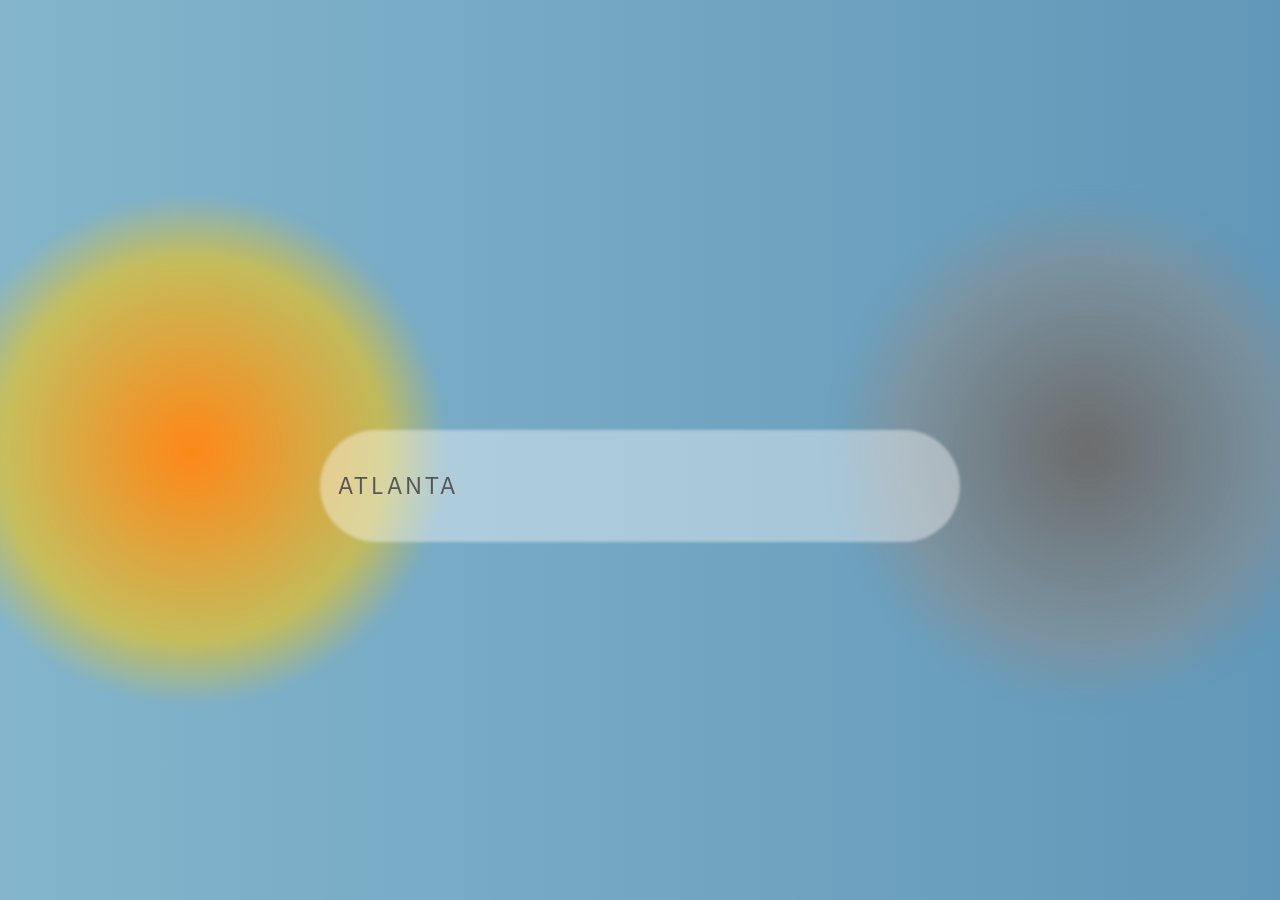
<file: index.html>
<!DOCTYPE html>
<html>
<head>
    <meta charset="utf-8">
    <meta name="viewport" content="width=device-width, initial-scale=1">
    <link href="styles.css" rel="stylesheet">
    <link rel="preconnect" href="https://fonts.googleapis.com">
    <link rel="preconnect" href="https://fonts.gstatic.com" crossorigin>
    <link href="https://fonts.googleapis.com/css2?family=VT323&display=swap" rel="stylesheet">

    <style>
        @import url('https://fonts.googleapis.com/css2?family=IBM+Plex+Sans:wght@300;400;500&family=Inter:wght@300;400;500;700&display=swap');
    </style>
</head>
<body>
    <div class="landing-page"></div>
    <div class="sun-moon-wrapper">
        <div class="sun-moon-path">
            <div class="sun"></div>
            <div class="moon"></div>
        </div>
    </div>
    
    <div class="controls-layer ">
        <h1 class="text-animation">Weather</h1>
        <form class="city-search-wrapper">
            <div class="city-search-background-blurer"></div>
            <input class="city-input" aria-label="Search for city" type="text" value="atlanta" id="cityInput" >
            <button class="city-submit" id="citySubmit" aria-label="Submit" onclick="submitCity(event)">
                <svg xmlns="http://www.w3.org/2000/svg" width="24" height="24" fill="currentColor" class="bi bi-search" viewBox="0 0 16 16">
                    <path d="M11.742 10.344a6.5 6.5 0 1 0-1.397 1.398h-.001c.03.04.062.078.098.115l3.85 3.85a1 1 0 0 0 1.415-1.414l-3.85-3.85a1.007 1.007 0 0 0-.115-.1zM12 6.5a5.5 5.5 0 1 1-11 0 5.5 5.5 0 0 1 11 0z"/>
                  </svg>
            </button>
        </form> 
        <p class="text-animation">Search for a city and hit enter</p>
    </div>

    <!-- <h2 id="cityName">City status</h2> -->

    
    <script src="scripts.js"> </script>

</body>

</html>
</file>
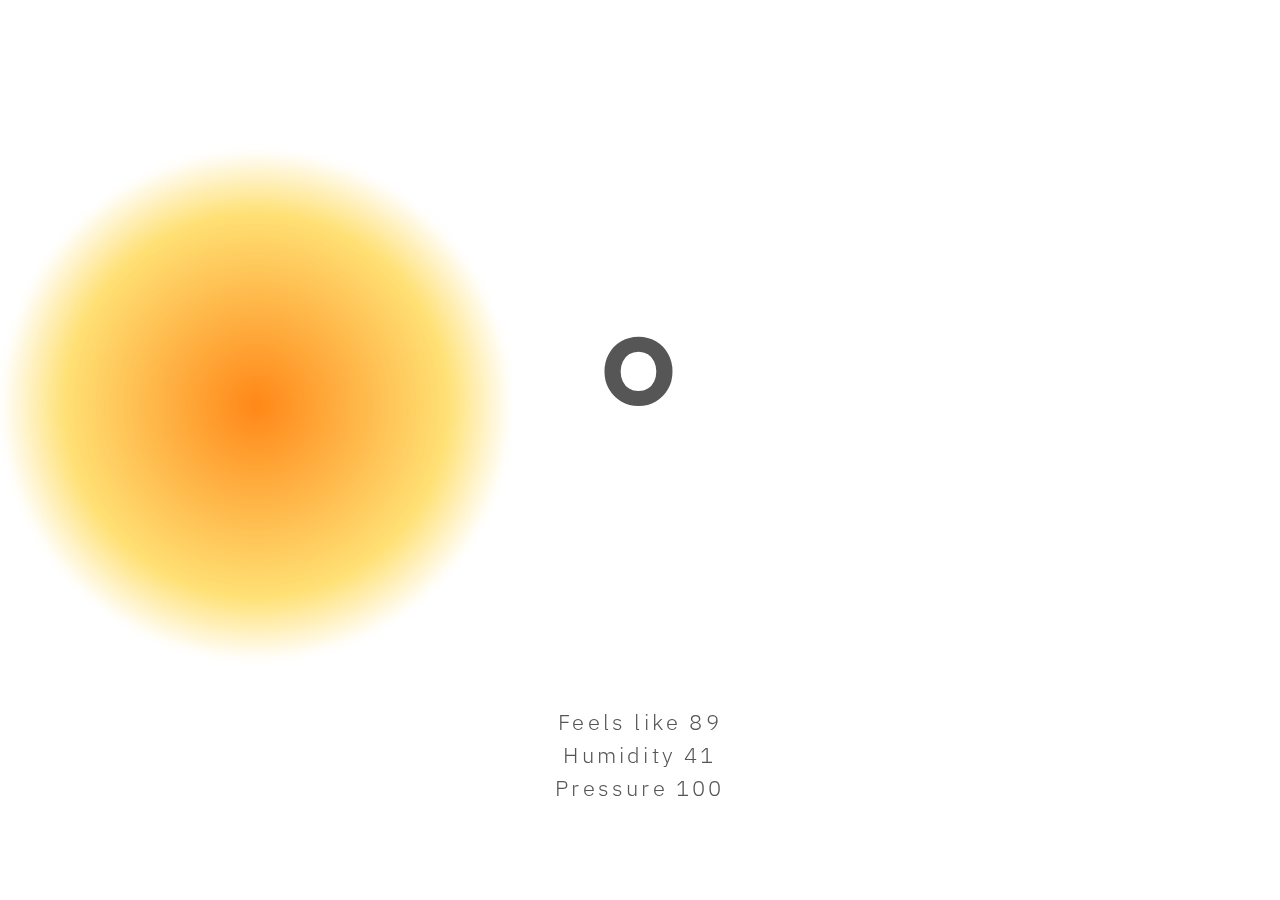
<file: city.html>
<!DOCTYPE html>
<html>

<head>
    <meta charset="utf-8">
    <meta name="viewport" content="width=device-width, initial-scale=1">
    <link href="styles.css" rel="stylesheet">
    <link rel="preconnect" href="https://fonts.googleapis.com">
    <link rel="preconnect" href="https://fonts.gstatic.com" crossorigin>
    <link href="https://fonts.googleapis.com/css2?family=VT323&display=swap" rel="stylesheet">

    <style>
        @import url('https://fonts.googleapis.com/css2?family=IBM+Plex+Sans:wght@300;400;500&family=Inter:wght@300;400;500;700&display=swap');
    </style>
</head>

<body class="city-body" onload="cityPageLoad()">
    <!-- onload="bindData()" , <span id="dataCountryName"></span>-->
    <div class="city-layer " id="cityLayer">
        <h1><span id="dataCityName"></span></h1>

        <h2>
            <div class="temperature">
                <span id="dataCityTemp"></span><span>&#176;</span>
            </div>
            <div id="dataCityWeatherDescription" class="weather-status"></div>
        </h2>

        <ul class="weather-data">
            <li >Feels like 89</li>
            <li> Humidity 41</li>
            <li> Pressure 100</li>
        </ul>

        <div class="background-animator" id="backgroundAnimator">
            <div class="sun"></div>
            <div class="cloud"></div>
        </div>


        <script src="https://code.jquery.com/jquery-2.2.4.min.js"></script>
        <script src="scripts.js"> </script>
        <script src="rain.js"> </script>

</body>

</html>
</file>
<file: styles.css>
@charset "UTF-8";
/*
Reboot
Normalization of HTML elements, manually forked from Normalize.css to remove styles targeting irrelevant browsers while applying new styles.
Normalize is licensed MIT. https://github.com/necolas/normalize.css
* Bootstrap v4.0.0-beta (https://getbootstrap.com)
 * Copyright 2011-2017 The Bootstrap Authors
 * Copyright 2011-2017 Twitter, Inc.
 * Licensed under MIT (https://github.com/twbs/bootstrap/blob/master/LICENSE)
*/
/*
Document
1. Change from `box-sizing: content-box` so that `width` is not affected by `padding` or `border`.
2. Change the default font family in all browsers.
3. Correct the line height in all browsers.
4. Prevent adjustments of font size after orientation changes in IE on Windows Phone and in iOS.
5. Setting @viewport causes scrollbars to overlap content in IE11 and Edge, so we force a non-overlapping, non-auto-hiding scrollbar to counteract.
6. Change the default tap highlight to be completely transparent in iOS.
*/
*,
*::before,
*::after {
  box-sizing: border-box; /* 1 */
}

html {
  font-family: sans-serif; /* 2 */
  line-height: 1.15; /* 3 */
  -webkit-text-size-adjust: 100%; /* 4 */
  -ms-text-size-adjust: 100%; /* 4 */
  -ms-overflow-style: scrollbar; /* 5 */
  -webkit-tap-highlight-color: transparent; /* 6 */
}

/* IE10+ doesn't honor `<meta name="viewport">` in some cases. */
@-ms-viewport {
  width: device-width;
}
/* stylelint-disable selector-list-comma-newline-after
Shim for "new" HTML5 structural elements to display correctly (IE10, older browsers) */
article, aside, dialog, figcaption, figure, footer, header, hgroup, main, nav, section {
  display: block;
}

/*
Body
1. Remove the margin in all browsers.
2. As a best practice, apply a default `background-color`.
3. Set an explicit initial text-align value so that we can later use the `inherit` value on things like `<th>` elements.
*/
body {
  margin: 0; /* 1 */
  font-family: -apple-system, BlinkMacSystemFont, "Segoe UI", Roboto, "Helvetica Neue", Arial, sans-serif, "Apple Color Emoji", "Segoe UI Emoji", "Segoe UI Symbol";
  font-size: 1rem;
  font-weight: normal;
  line-height: 1.5;
  color: #212529;
  text-align: left; /* 3 */
  background-color: #fff; /* 2 */
}

/*
Suppress the focus outline on elements that cannot be accessed via keyboard.
This prevents an unwanted focus outline from appearing around elements that might still respond to pointer events.
Credit: https://github.com/suitcss/base
*/
[tabindex="-1"]:focus {
  outline: none !important;
}

/* 
Content grouping
1. Add the correct box sizing in Firefox.
2. Show the overflow in Edge and IE.
*/
hr {
  box-sizing: content-box; /* 1 */
  height: 0; /* 1 */
  overflow: visible; /* 2 */
}

/* 
Typography
*/
/* 
Remove top margins from headings
By default, `<h1>`-`<h6>` all receive top and bottom margins. We nuke the top margin for easier control within type scales as it avoids margin collapsing.
*/
h1, h2, h3, h4, h5, h6 {
  margin-top: 0;
  margin-bottom: 0.5rem;
}

/*
Reset margins on paragraphs
Similarly, the top margin on `<p>`s get reset. However, we also reset the bottom margin to use `rem` units instead of `em`.
*/
p {
  margin-top: 0;
  margin-bottom: 1rem;
}

/*
Abbreviations
1. Remove the bottom border in Firefox 39-.
2. Add the correct text decoration in Chrome, Edge, IE, Opera, and Safari.
3. Add explicit cursor to indicate changed behavior.
4. Duplicate behavior to the data-* attribute for our tooltip plugin
*/
abbr[title],
abbr[data-original-title] { /* 4 */
  text-decoration: underline; /* 2 */
  -webkit-text-decoration: underline dotted; /* 2 */
  text-decoration: underline dotted; /* 2 */
  cursor: help; /* 3 */
  border-bottom: 0; /* 1 */
}

address {
  margin-bottom: 1rem;
  font-style: normal;
  line-height: inherit;
}

ol,
ul,
dl {
  margin-top: 0;
  margin-bottom: 1rem;
}

ol ol,
ul ul,
ol ul,
ul ol {
  margin-bottom: 0;
}

dt {
  font-weight: bold;
}

dd {
  margin-bottom: 0.5rem;
  margin-left: 0; /* Undo browser default */
}

blockquote {
  margin: 0 0 1rem;
}

dfn {
  font-style: italic; /* Add the correct font style in Android 4.3- */
}

b,
strong {
  font-weight: bolder; /* Add the correct font weight in Chrome, Edge, and Safari */
}

small {
  font-size: 80%; /* Add the correct font size in all browsers */
}

sub,
sup {
  position: relative;
  font-size: 75%;
  line-height: 0;
  vertical-align: baseline;
}

sub {
  bottom: -0.25em;
}

sup {
  top: -0.5em;
}

/*
Links
*/
a {
  color: #007bff;
  text-decoration: none;
  background-color: transparent; /* Remove the gray background on active links in IE 10. */
  -webkit-text-decoration-skip: objects; /* Remove gaps in links underline in iOS 8+ and Safari 8+. */
}

a:hover {
  color: #0056b3;
  text-decoration: underline;
}

/*
And undo these styles for placeholder links/named anchors (without href) which have not been made explicitly keyboard-focusable (without tabindex). It would be more straightforward to just use a[href] in previous block, but that causes specificity issues in many other styles that are too complex to fix.
See https://github.com/twbs/bootstrap/issues/19402
*/
a:not([href]):not([tabindex]) {
  color: inherit;
  text-decoration: none;
}

a:not([href]):not([tabindex]):focus, a:not([href]):not([tabindex]):hover {
  color: inherit;
  text-decoration: none;
}

a:not([href]):not([tabindex]):focus {
  outline: 0;
}

/*
Code
*/
pre,
code,
kbd,
samp {
  font-family: monospace, monospace; /* Correct the inheritance and scaling of font size in all browsers. */
  font-size: 1em; /* Correct the odd `em` font sizing in all browsers. */
}

pre {
  /* Remove browser default top margin */
  margin-top: 0;
  /* Reset browser default of `1em` to use `rem`s */
  margin-bottom: 1rem;
  /* Don't allow content to break outside */
  overflow: auto;
  /* We have @viewport set which causes scrollbars to overlap content in IE11 and Edge, so we force a non-overlapping, non-auto-hiding scrollbar to counteract. */
  -ms-overflow-style: scrollbar;
}

/*
Figures
*/
figure {
  /* Apply a consistent margin strategy (matches our type styles). */
  margin: 0 0 1rem;
}

/*
Images and content
*/
img {
  vertical-align: middle;
  border-style: none; /* Remove the border on images inside links in IE 10-. */
}

svg:not(:root) {
  overflow: hidden; /* Hide the overflow in IE */
}

/*
Avoid 300ms click delay on touch devices that support the `touch-action` CSS property.
In particular, unlike most other browsers, IE11+Edge on Windows 10 on touch devices and IE Mobile 10-11 DON'T remove the click delay when `<meta name="viewport" content="width=device-width">` is present. However, they DO support removing the click delay via `touch-action: manipulation`.
See:
* https://getbootstrap.com/docs/4.0/content/reboot/#click-delay-optimization-for-touch
* https://caniuse.com/#feat=css-touch-action
*  https://patrickhlauke.github.io/touch/tests/results/#suppressing-300ms-delay
*/
a,
area,
button,
[role=button],
input:not([type=range]),
label,
select,
summary,
textarea {
  -ms-touch-action: manipulation;
  touch-action: manipulation;
}

/*
Tables
*/
table {
  border-collapse: collapse; /* Prevent double borders */
}

caption {
  padding-top: 0.75rem;
  padding-bottom: 0.75rem;
  color: #868e96;
  text-align: left;
  caption-side: bottom;
}

th {
  /* Matches default `<td>` alignment by inheriting from the `<body>`, or the closest parent with a set `text-align`. */
  text-align: inherit;
}

/*
Forms
*/
label {
  /* Allow labels to use `margin` for spacing. */
  display: inline-block;
  margin-bottom: 0.5rem;
}

/*
Remove the default `border-radius` that macOS Chrome adds.
Details at https://github.com/twbs/bootstrap/issues/24093
*/
button {
  border-radius: 0;
}

/*
Work around a Firefox/IE bug where the transparent `button` background results in a loss of the default `button` focus styles.
Credit: https://github.com/suitcss/base/
*/
button:focus {
  outline: 1px dotted;
  outline: 5px auto -webkit-focus-ring-color;
}

input,
button,
select,
optgroup,
textarea {
  margin: 0; /* Remove the margin in Firefox and Safari */
  font-family: inherit;
  font-size: inherit;
  line-height: inherit;
}

button,
input {
  overflow: visible; /* Show the overflow in Edge */
}

button,
select {
  text-transform: none; /* Remove the inheritance of text transform in Firefox */
}

/*
1. Prevent a WebKit bug where (2) destroys native `audio` and `video` controls in Android 4.
2. Correct the inability to style clickable types in iOS and Safari.
*/
button,
html [type=button],
[type=reset],
[type=submit] {
  -webkit-appearance: button;
}

/*
Remove inner border and padding from Firefox, but don't restore the outline like Normalize.
*/
button::-moz-focus-inner,
[type=button]::-moz-focus-inner,
[type=reset]::-moz-focus-inner,
[type=submit]::-moz-focus-inner {
  padding: 0;
  border-style: none;
}

input[type=radio],
input[type=checkbox] {
  box-sizing: border-box; /* 1. Add the correct box sizing in IE 10- */
  padding: 0; /* 2. Remove the padding in IE 10- */
}

input[type=date],
input[type=time],
input[type=datetime-local],
input[type=month] {
  /* 
  Remove the default appearance of temporal inputs to avoid a Mobile Safari bug where setting a custom line-height prevents text from being vertically centered within the input.

  See https://bugs.webkit.org/show_bug.cgi?id=139848
  and https://github.com/twbs/bootstrap/issues/11266
  */
  -webkit-appearance: listbox;
}

textarea {
  overflow: auto; /* Remove the default vertical scrollbar in IE. */
  /* Textareas should really only resize vertically so they don't break their (horizontal) containers. */
  resize: vertical;
}

fieldset {
  /* 
  Browsers set a default `min-width: min-content;` on fieldsets, unlike e.g. `<div>`s, which have `min-width: 0;` by default. So we reset that to ensure fieldsets behave more like a standard block element.

  See https://github.com/twbs/bootstrap/issues/12359
  and https://html.spec.whatwg.org/multipage/#the-fieldset-and-legend-elements  
  */
  min-width: 0;
  /* Reset the default outline behavior of fieldsets so they don't affect page layout. */
  padding: 0;
  margin: 0;
  border: 0;
}

/*
1. Correct the text wrapping in Edge and IE.
2. Correct the color inheritance from `fieldset` elements in IE.
*/
legend {
  display: block;
  width: 100%;
  max-width: 100%; /* 1 */
  padding: 0;
  margin-bottom: 0.5rem;
  font-size: 1.5rem;
  line-height: inherit;
  color: inherit; /* 2 */
  white-space: normal; /* 1 */
}

progress {
  vertical-align: baseline; /* Add the correct vertical alignment in Chrome, Firefox, and Opera. */
}

/* 
Correct the cursor style of increment and decrement buttons in Chrome.
*/
[type=number]::-webkit-inner-spin-button,
[type=number]::-webkit-outer-spin-button {
  height: auto;
}

[type=search] {
  /* 
  This overrides the extra rounded corners on search inputs in iOS so that our `.form-control` class can properly style them. Note that this cannot simply be added to `.form-control` as it's not specific enough. 

  For details, see https://github.com/twbs/bootstrap/issues/11586.
  */
  outline-offset: -2px;
  -webkit-appearance: none;
}

/*
Remove the inner padding and cancel buttons in Chrome and Safari on macOS.
*/
[type=search]::-webkit-search-cancel-button,
[type=search]::-webkit-search-decoration {
  -webkit-appearance: none;
}

/*
1. Correct the inability to style clickable types in iOS and Safari.
2. Change font properties to `inherit` in Safari.
*/
::-webkit-file-upload-button {
  font: inherit;
  -webkit-appearance: button;
}

/*
Correct element displays
*/
output {
  display: inline-block;
}

summary {
  display: list-item; /* Add the correct display in all browsers */
}

template {
  display: none; /* Add the correct display in IE */
}

/* 
Always hide an element with the `hidden` HTML attribute (from PureCSS).
Needed for proper display in IE 10-.
*/
[hidden] {
  display: none !important;
}

@alirezakasirzare alirezakasirzare commented on Dec 9, 2021
thank you

@Pamento
Pamento commented on Dec 13, 2021
Nice job, thank you

@bhushan-gandla
 
Leave a comment
No file chosen
Attach files by dragging & dropping, selecting or pasting them.
Footer
© 2023 GitHub, Inc.
Footer navigation
Terms
Privacy
Security
Status
Docs
Contact GitHub
Pricing
API
Training
Blog
About;
html {
  --sun-moon-dimensions: 40vw;
  --day-bg-color: #D8FFFD;
  --night-bg-color: #2F6B9B;
  --welcome-direction: 90deg;
  --cloud-width-1: 36vw;
  --cloud-background-position-y-1: 0vh;
  --cloud-position-1: 4%;
  --cloud-width-2: 32vw;
  --cloud-background-position-y-2: 0vh;
  --cloud-position-2: 38%;
  --cloud-width-3: 43vw;
  --cloud-background-position-y-3: 0vh;
  --cloud-position-3: -3%;
  --cloud-width-4: 40vw;
  --cloud-background-position-y-4: 28vh;
  --cloud-position-4: -10%;
  --cloud-width-5: 53vw;
  --cloud-background-position-y-5: 17vh;
  --cloud-position-5: 23%;
  --cloud-width-6: 40vw;
  --cloud-background-position-y-6: 34vh;
  --cloud-position-6: -4%;
  --cloud-width-7: 55vw;
  --cloud-background-position-y-7: 54vh;
  --cloud-position-7: 0%;
  --cloud-width-8: 46vw;
  --cloud-background-position-y-8: 66vh;
  --cloud-position-8: -3%;
}

body {
  font-family: "IBM Plex Sans", sans-serif;
  background-color: #676A68;
  color: #565656;
  font-size: 1.5rem;
  letter-spacing: 0.2rem;
}

@keyframes welcome-animation {
  from {
    transform: rotate(0deg) scale(5);
  }
  to {
    transform: rotate(360deg) scale(5);
  }
}
.landing-page {
  width: 100vw;
  height: 100vh;
  position: fixed;
  top: 0;
  bottom: 0;
  left: -50vw;
  transform: rotate(0deg) scale(5);
  background: linear-gradient(var(--welcome-direction), var(--day-bg-color) 0%, var(--night-bg-color) 100%);
  animation: welcome-animation linear 30s 3s infinite;
}

.sun-moon-wrapper {
  height: 200vh;
  width: 200vw;
  position: fixed;
  top: -50vh;
  left: -50vw;
  display: flex;
  align-items: center;
  justify-content: center;
}

.sun-moon-path {
  height: 110vw;
  width: 110vw;
  border-radius: 50%;
  position: relative;
  display: flex;
  align-items: center;
  justify-content: space-between;
  animation: sun-moon-path-rotate linear 30s 3s infinite;
}

.sun {
  height: var(--sun-moon-dimensions);
  width: var(--sun-moon-dimensions);
  border-radius: 50%;
  background: radial-gradient(50% 50% at 50% 50%, #FF8717 0%, rgba(255, 199, 0, 0.54) 75%, rgba(255, 199, 0, 0) 100%);
  filter: blur(4.5px);
  display: inline-flex;
}

.moon {
  height: var(--sun-moon-dimensions);
  width: var(--sun-moon-dimensions);
  border-radius: 50%;
  background: radial-gradient(50% 50% at 50% 50%, #6C6C6C 0%, rgba(139, 139, 139, 0.54) 75%, rgba(211, 211, 211, 0) 100%);
  filter: blur(7px);
  display: inline-flex;
}

@keyframes sun-moon-path-rotate {
  from {
    transform: rotate(0deg);
  }
  to {
    transform: rotate(360deg);
  }
}
.controls-layer {
  position: fixed;
  z-index: 1;
  height: 100vh;
  width: 100vw;
  padding: 6rem 1rem 6rem 1rem;
  display: flex;
  flex-direction: column;
  justify-content: space-between;
  align-items: center;
}
.controls-layer h1 {
  letter-spacing: 1.6rem;
  text-transform: uppercase;
  font-size: 5vw;
  font-style: normal;
  font-weight: 400;
}
.controls-layer p {
  margin-bottom: 0;
  font-size: 1rem;
  font-weight: 300;
}
@media only screen and (min-width: 768px) {
  .controls-layer p {
    font-size: 1.375rem;
  }
}

.city-search-wrapper {
  position: relative;
  height: 7rem;
  width: 50vw;
  display: flex;
  justify-content: center;
  align-items: center;
  padding: 0 1rem 0 1rem;
  animation: city-search-animation ease-in 3s;
  animation-fill-mode: forwards;
}
.city-search-wrapper .city-search-background-blurer {
  position: absolute;
  inset: 0;
  width: 100%;
  border-radius: 3.5rem;
  background: rgba(255, 255, 255, 0.4);
  filter: blur(1.5px);
}

@keyframes city-search-animation {
  0% {
    height: 7rem;
    width: 7rem;
  }
  60% {
    height: 7rem;
    width: 7rem;
  }
  100% {
    width: 50vw;
    padding: 0 1rem 0 2rem;
  }
}
.city-input {
  position: relative;
  z-index: 3;
  width: 80%;
  height: 90%;
  border: none;
  background-color: transparent;
  color: #565656;
  text-transform: uppercase;
  letter-spacing: 0.2rem;
  flex-grow: 1;
  animation: city-input-animation ease-in 2s 1s;
}

@keyframes city-input-animation {
  0% {
    opacity: 0;
  }
  60% {
    opacity: 0;
  }
  100% {
    opacity: 1;
  }
}
.city-submit {
  height: 5rem;
  width: 5rem;
  flex-shrink: 0;
  background-color: transparent;
  border: 0;
  position: relative;
  animation: city-submit-animation ease-in 2s 1s;
  animation-fill-mode: forwards;
  opacity: 0;
}
.city-submit::before {
  content: "";
  position: absolute;
  inset: 0;
  width: 100%;
  border-radius: 2.5rem;
  background: rgba(255, 255, 255, 0.4);
  filter: blur(1.5px);
}

@keyframes city-submit-animation {
  0% {
    opacity: 0;
  }
  60% {
    opacity: 0;
  }
  98% {
    margin-left: 0;
  }
  100% {
    opacity: 1;
    margin-left: 1rem;
  }
}
.text-animation {
  opacity: 0;
  animation: text-animation ease-in 2s 2s;
  animation-fill-mode: forwards;
}

@keyframes text-animation {
  0% {
    opacity: 0;
  }
  60% {
    opacity: 0;
  }
  100% {
    opacity: 1;
  }
}
.city-body {
  background-color: #ffffff;
}

.city-layer {
  height: 100vh;
  width: 100vw;
  padding: 6rem 1rem 6rem 1rem;
  display: flex;
  flex-direction: column;
  justify-content: space-between;
  align-items: center;
}
.city-layer h1 {
  letter-spacing: 1.2rem;
  text-transform: uppercase;
  font-size: 5vw;
  font-style: normal;
  font-weight: 400;
  position: relative;
  z-index: 1;
}
.city-layer .temperature {
  font-size: 8rem;
  font-weight: 500;
  line-height: 1;
  text-align: center;
  position: relative;
  z-index: 1;
}
@media only screen and (min-width: 768px) {
  .city-layer .temperature {
    font-size: 12.125rem;
  }
}
.city-layer .weather-status {
  font-size: 1.75rem;
  font-weight: 300;
  text-align: center;
  position: relative;
  z-index: 1;
  text-transform: lowercase;
}
.city-layer .weather-status::first-letter {
  text-transform: capitalize;
}
@media only screen and (min-width: 768px) {
  .city-layer .weather-status {
    font-size: 2.75rem;
  }
}
.city-layer .weather-data {
  padding: 0;
  margin-bottom: 0;
  font-size: 1rem;
  font-weight: 300;
  list-style: none;
  text-align: center;
  position: relative;
  z-index: 1;
}
@media only screen and (min-width: 768px) {
  .city-layer .weather-data {
    font-size: 1.375rem;
  }
}
.city-layer .background-animator {
  position: fixed;
  height: 100vh;
  width: 100vw;
  padding: 3rem 1rem;
  inset: 0;
}
.city-layer.clear-sky.day, .city-layer.few-clouds.day {
  background: linear-gradient(180deg, #28D8FF 0%, rgba(197, 245, 255, 0.11) 100%);
}
.city-layer.clear-sky.night, .city-layer.few-clouds.night {
  background: linear-gradient(180deg, #034684 0%, rgba(0, 17, 32, 0.54) 100%);
  color: #C0E1FF;
}
.city-layer.scattered-clouds.day, .city-layer.broken-clouds.day, .city-layer.shower-rain.day {
  background: linear-gradient(180deg, #D4D4D4 0%, rgba(231, 231, 231, 0.28) 100%);
}
.city-layer.scattered-clouds.night, .city-layer.broken-clouds.night, .city-layer.shower-rain.night {
  background: linear-gradient(180deg, #3C6B97 0%, rgba(0, 17, 32, 0.42) 100%);
  color: #C0E1FF;
}
.city-layer .generic-cloud {
  background-image: url("data:image/svg+xml,%3Csvg xmlns='http://www.w3.org/2000/svg' width='737' height='453' viewBox='0 0 737 453' fill='none'%3E%3Cg filter='url(%23filter0_f_19_48)'%3E%3Cpath fill-rule='evenodd' clip-rule='evenodd' d='M98.0364 204.937C98.0028 203.461 97.9859 201.98 97.9859 200.496C97.9859 94.7357 183.722 9 289.482 9C364.765 9 429.901 52.442 461.191 115.625C474.464 110.664 488.833 107.951 503.837 107.951C556.337 107.951 601.079 141.165 618.199 187.725C680.957 200.277 728 252.222 728 314.397C728 354.953 707.984 391.156 676.647 414.913C655.396 433.026 627.837 443.959 597.726 443.959H588.827H130.732C63.5012 443.959 9 389.458 9 322.228C9 266.323 46.6844 219.221 98.0364 204.937Z' fill='url(%23paint0_linear_19_48)'/%3E%3C/g%3E%3Cdefs%3E%3Cfilter id='filter0_f_19_48' x='0' y='0' width='737' height='452.959' filterUnits='userSpaceOnUse' color-interpolation-filters='sRGB'%3E%3CfeFlood flood-opacity='0' result='BackgroundImageFix'/%3E%3CfeBlend mode='normal' in='SourceGraphic' in2='BackgroundImageFix' result='shape'/%3E%3CfeGaussianBlur stdDeviation='4.5' result='effect1_foregroundBlur_19_48'/%3E%3C/filter%3E%3ClinearGradient id='paint0_linear_19_48' x1='368.5' y1='9' x2='368.5' y2='443.959' gradientUnits='userSpaceOnUse'%3E%3Cstop stop-color='%23919191'/%3E%3Cstop offset='1' stop-color='%23D8FFFD' stop-opacity='0'/%3E%3C/linearGradient%3E%3C/defs%3E%3C/svg%3E");
  background-repeat: no-repeat;
  background-position: center;
  background-size: contain;
}
.city-layer.scattered-clouds.day, .city-layer.shower-rain.day {
  background: linear-gradient(180deg, #D4D4D4 0%, rgba(231, 231, 231, 0.28) 100%);
}
.city-layer.scattered-clouds.night, .city-layer.shower-rain.night {
  background: linear-gradient(180deg, #3C6B97 0%, rgba(0, 17, 32, 0.42) 100%);
}
.city-layer.scattered-clouds .cloud-1, .city-layer.shower-rain .cloud-1 {
  width: 51vw;
  height: calc(100% - 6rem);
  position: absolute;
  left: 5%;
  background-position-x: 0px;
  background-position-y: 29vh;
  animation: cloud-1 linear 90s infinite;
}
@media only screen and (min-width: 768px) {
  .city-layer.scattered-clouds .cloud-1, .city-layer.shower-rain .cloud-1 {
    width: 31vw;
    background-position-y: 26vh;
  }
}
.city-layer.scattered-clouds .cloud-2, .city-layer.shower-rain .cloud-2 {
  width: 50%;
  height: calc(100% - 6rem);
  position: absolute;
  left: 20%;
  background-position-x: 0px;
  background-position-y: 20%;
  z-index: -1;
  animation: cloud-2 linear 180s infinite;
}
@media only screen and (min-width: 768px) {
  .city-layer.scattered-clouds .cloud-2, .city-layer.shower-rain .cloud-2 {
    background-position-y: 20%;
  }
}
.city-layer.scattered-clouds .cloud-3, .city-layer.shower-rain .cloud-3 {
  width: 46vw;
  height: calc(100% - 6rem);
  position: absolute;
  right: 8%;
  background-position-x: 0px;
  background-position-y: 30vh;
  -moz-transform: scaleX(-1);
  -o-transform: scaleX(-1);
  -webkit-transform: scaleX(-1);
  transform: scaleX(-1);
  filter: FlipH;
  animation: cloud-3 linear 70s infinite;
}
@media only screen and (min-width: 768px) {
  .city-layer.scattered-clouds .cloud-3, .city-layer.shower-rain .cloud-3 {
    width: 25vw;
    background-position-y: 30vh;
  }
}
.city-layer.scattered-clouds .thunderstorms-animation, .city-layer.shower-rain .thunderstorms-animation {
  width: 100vw;
  height: 100vh;
  position: absolute;
  inset: 0;
  background-size: contain;
  background-repeat: no-repeat;
  background-position: center;
  animation: thunderstorm-animation linear 5s infinite;
  opacity: 0;
  background-image: url("data:image/svg+xml,%3Csvg width='1512' height='982' viewBox='0 0 1512 982' fill='none' xmlns='http://www.w3.org/2000/svg'%3E%3Cg filter='url(%23filter0_f_28_688)'%3E%3Cpath d='M450.5 518.5L3 956L450.5 552L1101.5 469.5L1397.5 109.5L1515.5 73.5V22L1379.5 73.5L1070.5 439L450.5 518.5Z' fill='%23FFE68F'/%3E%3C/g%3E%3Cg filter='url(%23filter1_f_28_688)'%3E%3Cpath d='M406.006 860.849L342.073 1089.31L412.357 871.85L610.384 721.398L639.285 547.093L671.189 512.911L661.426 496L626.552 538.683L594.427 717.257L406.006 860.849Z' fill='%23FFE68F'/%3E%3C/g%3E%3Cg filter='url(%23filter2_f_28_688)'%3E%3Cpath d='M768.225 180.043L531.001 177.419L759.243 189.025L955.822 341.365L1131.67 324.167L1172.94 346.138L1186.75 332.33L1136.5 309.692L955.692 324.88L768.225 180.043Z' fill='%23FFE68F'/%3E%3C/g%3E%3Cg filter='url(%23filter3_f_28_688)'%3E%3Cpath d='M28.3743 706.795L-95.9998 776.779L26.3966 714.175L174.627 734.412L261.063 672.563L289.174 671.594L292.214 660.247L259.225 663.569L169.601 725.863L28.3743 706.795Z' fill='%23FFE68F'/%3E%3C/g%3E%3Cg filter='url(%23filter4_f_28_688)'%3E%3Cpath d='M1306.89 485.625L1141 655.223L1294.19 485.625L1325.47 238.902L1461.97 126.721L1475.62 82.0001L1495.15 82.0001L1475.62 133.543L1337.03 250.651L1306.89 485.625Z' fill='%23FFE68F'/%3E%3C/g%3E%3Cdefs%3E%3Cfilter id='filter0_f_28_688' x='-11' y='8' width='1540.5' height='962' filterUnits='userSpaceOnUse' color-interpolation-filters='sRGB'%3E%3CfeFlood flood-opacity='0' result='BackgroundImageFix'/%3E%3CfeBlend mode='normal' in='SourceGraphic' in2='BackgroundImageFix' result='shape'/%3E%3CfeGaussianBlur stdDeviation='7' result='effect1_foregroundBlur_28_688'/%3E%3C/filter%3E%3Cfilter id='filter1_f_28_688' x='328.072' y='482' width='357.117' height='621.311' filterUnits='userSpaceOnUse' color-interpolation-filters='sRGB'%3E%3CfeFlood flood-opacity='0' result='BackgroundImageFix'/%3E%3CfeBlend mode='normal' in='SourceGraphic' in2='BackgroundImageFix' result='shape'/%3E%3CfeGaussianBlur stdDeviation='7' result='effect1_foregroundBlur_28_688'/%3E%3C/filter%3E%3Cfilter id='filter2_f_28_688' x='517' y='163.419' width='683.75' height='196.718' filterUnits='userSpaceOnUse' color-interpolation-filters='sRGB'%3E%3CfeFlood flood-opacity='0' result='BackgroundImageFix'/%3E%3CfeBlend mode='normal' in='SourceGraphic' in2='BackgroundImageFix' result='shape'/%3E%3CfeGaussianBlur stdDeviation='7' result='effect1_foregroundBlur_28_688'/%3E%3C/filter%3E%3Cfilter id='filter3_f_28_688' x='-110' y='646.247' width='416.215' height='144.532' filterUnits='userSpaceOnUse' color-interpolation-filters='sRGB'%3E%3CfeFlood flood-opacity='0' result='BackgroundImageFix'/%3E%3CfeBlend mode='normal' in='SourceGraphic' in2='BackgroundImageFix' result='shape'/%3E%3CfeGaussianBlur stdDeviation='7' result='effect1_foregroundBlur_28_688'/%3E%3C/filter%3E%3Cfilter id='filter4_f_28_688' x='1127' y='68' width='382.146' height='601.223' filterUnits='userSpaceOnUse' color-interpolation-filters='sRGB'%3E%3CfeFlood flood-opacity='0' result='BackgroundImageFix'/%3E%3CfeBlend mode='normal' in='SourceGraphic' in2='BackgroundImageFix' result='shape'/%3E%3CfeGaussianBlur stdDeviation='7' result='effect1_foregroundBlur_28_688'/%3E%3C/filter%3E%3C/defs%3E%3C/svg%3E%0A");
}
@media only screen and (min-width: 768px) {
  .city-layer.scattered-clouds .thunderstorms-animation, .city-layer.shower-rain .thunderstorms-animation {
    background-size: cover;
  }
}
.city-layer .sun {
  position: absolute;
  left: 0;
  animation: sun-moon-move linear 40s infinite;
  z-index: -1;
  top: calc(45% - var(--sun-moon-dimensions) / 2);
}
.city-layer.few-clouds .cloud {
  width: 61vw;
  height: 100%;
  margin: 0 auto;
  background-image: url("data:image/svg+xml,%3Csvg xmlns='http://www.w3.org/2000/svg' width='1028' height='629' viewBox='0 0 1028 629' fill='none'%3E%3Cg filter='url(%23filter0_f_330_117)'%3E%3Cpath fill-rule='evenodd' clip-rule='evenodd' d='M134.071 284.238C134.024 282.165 134 280.085 134 278C134 129.435 254.435 9 403 9C508.752 9 600.251 70.0242 644.205 158.78C662.849 151.81 683.035 148 704.11 148C777.858 148 840.709 194.655 864.758 260.06C952.916 277.691 1019 350.661 1019 438C1019 494.97 990.883 545.826 946.864 579.198C917.011 604.642 878.299 620 836 620H823.5H180C85.5593 620 9 543.441 9 449C9 370.47 61.9359 304.304 134.071 284.238Z' fill='url(%23paint0_linear_330_117)'/%3E%3C/g%3E%3Cdefs%3E%3Cfilter id='filter0_f_330_117' x='0' y='0' width='1028' height='629' filterUnits='userSpaceOnUse' color-interpolation-filters='sRGB'%3E%3CfeFlood flood-opacity='0' result='BackgroundImageFix'/%3E%3CfeBlend mode='normal' in='SourceGraphic' in2='BackgroundImageFix' result='shape'/%3E%3CfeGaussianBlur stdDeviation='4.5' result='effect1_foregroundBlur_330_117'/%3E%3C/filter%3E%3ClinearGradient id='paint0_linear_330_117' x1='514' y1='9' x2='514' y2='620' gradientUnits='userSpaceOnUse'%3E%3Cstop stop-color='%239CEDFF'/%3E%3Cstop offset='1' stop-color='%23D8FFFD' stop-opacity='0'/%3E%3C/linearGradient%3E%3C/defs%3E%3C/svg%3E");
  background-repeat: no-repeat;
  background-position: center;
  background-size: contain;
}
.city-layer.shower-rain .cloud-1,
.city-layer.shower-rain .cloud-2,
.city-layer.shower-rain .cloud-3 {
  animation: none;
}
.city-layer.broken-clouds .background-animator {
  padding-bottom: 0;
  padding-top: 0;
}
.city-layer.broken-clouds .cloud-1 {
  width: var(--cloud-width-1);
  height: 100%;
  position: absolute;
  left: var(--cloud-position-1);
  -moz-transform: scaleX(-1);
  -o-transform: scaleX(-1);
  -webkit-transform: scaleX(-1);
  transform: scaleX(-1);
  filter: FlipH;
  background-position-x: 0px;
  background-position-y: var(--cloud-background-position-y-1);
}
@media only screen and (min-width: 768px) {
  .city-layer.broken-clouds .cloud-1 {
    width: calc(var(--cloud-width-1) - 5%);
    background-position-y: var(--cloud-background-position-y-1);
  }
}
.city-layer.broken-clouds .cloud-2 {
  width: var(--cloud-width-2);
  height: 100%;
  position: absolute;
  left: var(--cloud-position-2);
  -moz-transform: scaleX(-1);
  -o-transform: scaleX(-1);
  -webkit-transform: scaleX(-1);
  transform: scaleX(-1);
  filter: FlipH;
  background-position-x: 0px;
  background-position-y: var(--cloud-background-position-y-2);
}
@media only screen and (min-width: 768px) {
  .city-layer.broken-clouds .cloud-2 {
    width: calc(var(--cloud-width-2) - 5%);
    background-position-y: var(--cloud-background-position-y-2);
  }
}
.city-layer.broken-clouds .cloud-3 {
  width: var(--cloud-width-3);
  height: 100%;
  position: absolute;
  right: var(--cloud-position-3);
  background-position-x: 0px;
  background-position-y: var(--cloud-background-position-y-3);
}
@media only screen and (min-width: 768px) {
  .city-layer.broken-clouds .cloud-3 {
    width: calc(var(--cloud-width-3) - 5%);
    background-position-y: var(--cloud-background-position-y-3);
  }
}
.city-layer.broken-clouds .cloud-4 {
  width: var(--cloud-width-4);
  height: 100%;
  position: absolute;
  left: var(--cloud-position-4);
  -moz-transform: scaleX(-1);
  -o-transform: scaleX(-1);
  -webkit-transform: scaleX(-1);
  transform: scaleX(-1);
  filter: FlipH;
  background-position-x: 0px;
  background-position-y: var(--cloud-background-position-y-4);
}
@media only screen and (min-width: 768px) {
  .city-layer.broken-clouds .cloud-4 {
    width: calc(var(--cloud-width-4) - 5%);
    background-position-y: var(--cloud-background-position-y-4);
  }
}
.city-layer.broken-clouds .cloud-5 {
  width: var(--cloud-width-5);
  height: 100%;
  position: absolute;
  left: var(--cloud-position-5);
  -moz-transform: scaleX(-1);
  -o-transform: scaleX(-1);
  -webkit-transform: scaleX(-1);
  transform: scaleX(-1);
  filter: FlipH;
  background-position-x: 0px;
  background-position-y: var(--cloud-background-position-y-5);
}
@media only screen and (min-width: 768px) {
  .city-layer.broken-clouds .cloud-5 {
    width: calc(var(--cloud-width-5) - 5%);
    background-position-y: var(--cloud-background-position-y-5);
  }
}
.city-layer.broken-clouds .cloud-6 {
  width: var(--cloud-width-6);
  height: 100%;
  position: absolute;
  right: var(--cloud-position-6);
  z-index: -10;
  background-position-x: 0px;
  background-position-y: var(--cloud-background-position-y-6);
}
@media only screen and (min-width: 768px) {
  .city-layer.broken-clouds .cloud-6 {
    width: calc(var(--cloud-width-6) - 5%);
    background-position-y: var(--cloud-background-position-y-6);
  }
}
.city-layer.broken-clouds .cloud-7 {
  width: var(--cloud-width-7);
  height: 100%;
  position: absolute;
  left: var(--cloud-position-7);
  -moz-transform: scaleX(-1);
  -o-transform: scaleX(-1);
  -webkit-transform: scaleX(-1);
  transform: scaleX(-1);
  filter: FlipH;
  z-index: -10;
  background-position-x: 0px;
  background-position-y: var(--cloud-background-position-y-7);
}
@media only screen and (min-width: 768px) {
  .city-layer.broken-clouds .cloud-7 {
    width: calc(var(--cloud-width-7) - 5%);
    background-position-y: var(--cloud-background-position-y-7);
  }
}
.city-layer.broken-clouds .cloud-8 {
  width: var(--cloud-width-8);
  height: 100%;
  position: absolute;
  right: var(--cloud-position-8);
  z-index: -10;
  background-position-x: 0px;
  background-position-y: var(--cloud-background-position-y-8);
}
@media only screen and (min-width: 768px) {
  .city-layer.broken-clouds .cloud-8 {
    width: calc(var(--cloud-width-8) - 5%);
    background-position-y: var(--cloud-background-position-y-8);
  }
}
.city-layer.night .cloud {
  background-image: url("data:image/svg+xml,%3Csvg xmlns='http://www.w3.org/2000/svg' width='1048' height='649' viewBox='0 0 1048 649' fill='none'%3E%3Cg filter='url(%23filter0_f_28_479)'%3E%3Cpath fill-rule='evenodd' clip-rule='evenodd' d='M144.071 294.238C144.024 292.165 144 290.085 144 288C144 139.435 264.435 19 413 19C518.752 19 610.251 80.0242 654.205 168.78C672.849 161.81 693.035 158 714.11 158C787.858 158 850.709 204.655 874.758 270.06C962.916 287.691 1029 360.661 1029 448C1029 504.97 1000.88 555.826 956.864 589.198C927.011 614.642 888.299 630 846 630H833.5H190C95.5593 630 19 553.441 19 459C19 380.47 71.9359 314.304 144.071 294.238Z' fill='url(%23paint0_linear_28_479)'/%3E%3C/g%3E%3Cdefs%3E%3Cfilter id='filter0_f_28_479' x='0' y='0' width='1048' height='649' filterUnits='userSpaceOnUse' color-interpolation-filters='sRGB'%3E%3CfeFlood flood-opacity='0' result='BackgroundImageFix'/%3E%3CfeBlend mode='normal' in='SourceGraphic' in2='BackgroundImageFix' result='shape'/%3E%3CfeGaussianBlur stdDeviation='9.5' result='effect1_foregroundBlur_28_479'/%3E%3C/filter%3E%3ClinearGradient id='paint0_linear_28_479' x1='524' y1='19' x2='524' y2='630' gradientUnits='userSpaceOnUse'%3E%3Cstop stop-color='%23979797' stop-opacity='0.86'/%3E%3Cstop offset='0.859375' stop-color='%23EAEAEA' stop-opacity='0'/%3E%3C/linearGradient%3E%3C/defs%3E%3C/svg%3E") !important;
}
.city-layer.night .sun {
  background: radial-gradient(50% 50% at 50% 50%, #6C6C6C 0%, rgba(139, 139, 139, 0.54) 75%, rgba(211, 211, 211, 0) 100%) !important;
  filter: blur(0px) !important;
}

@keyframes sun-moon-move {
  0% {
    left: 0;
  }
  50% {
    left: calc(100vw - (var(--sun-moon-dimensions) + 1rem));
  }
  100% {
    left: 0;
  }
}
@keyframes cloud-1 {
  0% {
    left: 5%;
  }
  100% {
    left: 50%;
  }
}
@keyframes cloud-2 {
  0% {
    width: 50%;
  }
  50% {
    width: 80%;
  }
  100% {
    width: 50%;
  }
}
@keyframes cloud-3 {
  0% {
    right: 8%;
  }
  100% {
    right: 50%;
  }
}
@keyframes thunderstorm-animation {
  1% {
    opacity: 0;
    transform: unset;
  }
  5% {
    opacity: 0;
  }
  6% {
    opacity: 1;
  }
  7% {
    opacity: 0;
  }
  9% {
    opacity: 1;
  }
  10% {
    opacity: 0;
  }
  89% {
    transform: unset;
  }
  90% {
    -moz-transform: scaleX(-1);
    -o-transform: scaleX(-1);
    -webkit-transform: scaleX(-1);
    transform: scaleX(-1);
    filter: FlipH;
  }
  91% {
    opacity: 0;
  }
  95% {
    opacity: 0;
  }
  96% {
    opacity: 1;
  }
  97% {
    opacity: 0;
  }
  99% {
    opacity: 1;
  }
  100% {
    opacity: 0;
    -moz-transform: scaleX(-1);
    -o-transform: scaleX(-1);
    -webkit-transform: scaleX(-1);
    transform: scaleX(-1);
    filter: FlipH;
  }
}
.thunderstorm-bg {
  position: fixed;
  inset: 0;
  z-index: -3;
  animation: thunderstorm-bg linear 5s infinite;
  opacity: 0;
}

@keyframes thunderstorm-bg {
  1% {
    background: linear-gradient(180deg, #D4D4D4 0%, rgba(231, 231, 231, 0.28) 100%);
    opacity: 0;
  }
  7% {
    background: linear-gradient(180deg, #23221B 0%, rgba(41, 41, 41, 0.28) 100%);
    opacity: 1;
  }
  8% {
    background: linear-gradient(180deg, #23221B 0%, rgba(41, 41, 41, 0.28) 100%);
    opacity: 1;
  }
  10% {
    background: linear-gradient(180deg, #D4D4D4 0%, rgba(231, 231, 231, 0.28) 100%);
    opacity: 0;
  }
  20% {
    background: linear-gradient(180deg, #23221B 0%, rgba(41, 41, 41, 0.28) 100%);
    opacity: 1;
  }
  100% {
    background: linear-gradient(180deg, #D4D4D4 0%, rgba(231, 231, 231, 0.28) 100%);
    opacity: 0;
  }
}
.rain {
  position: absolute;
  left: 0;
  width: 100%;
  height: calc(100% - 6rem);
  z-index: 2;
}

.rain.back-row {
  display: none;
  z-index: 1;
  bottom: 60px;
  opacity: 0.5;
}

.drop {
  position: absolute;
  bottom: 100%;
  width: 15px;
  height: 120px;
  pointer-events: none;
  animation: drop 0.5s linear infinite;
}

@keyframes drop {
  0% {
    transform: translateY(0vh);
  }
  75% {
    transform: translateY(90vh);
  }
  100% {
    transform: translateY(90vh);
  }
}
.stem {
  width: 3px;
  height: 60%;
  margin-left: 7px;
  background: linear-gradient(to bottom, rgba(0, 0, 0, 0), rgba(57, 110, 117, 0.19));
  animation: stem 0.5s linear infinite;
}

@keyframes stem {
  0% {
    opacity: 1;
  }
  65% {
    opacity: 1;
  }
  75% {
    opacity: 0;
  }
  100% {
    opacity: 0;
  }
}
.snow {
  position: fixed;
  inset: 0;
  z-index: -1;
  width: 100vw;
  height: 100vh;
  filter: blur(6px);
  background-image: url("data:image/svg+xml,%3Csvg version='1.1' xmlns='http://www.w3.org/2000/svg' xmlns:xlink='http://www.w3.org/1999/xlink' x='0px' y='0px' viewBox='0 0 50 50' style='enable-background:new 0 0 50 50%3B' xml:space='preserve'%3E%3Cstyle type='text/css'%3E.st1%7Bopacity:0.3%3Bfill:%23FFFFFF%3B%7D.st3%7Bopacity:0.1%3Bfill:%23FFFFFF%3B%7D%3C/style%3E%3Ccircle class='st1' cx='5' cy='8' r='1'/%3E%3Ccircle class='st1' cx='38' cy='3' r='1'/%3E%3Ccircle class='st1' cx='12' cy='4' r='1'/%3E%3Ccircle class='st1' cx='16' cy='16' r='1'/%3E%3Ccircle class='st1' cx='47' cy='46' r='1'/%3E%3Ccircle class='st1' cx='32' cy='10' r='1'/%3E%3Ccircle class='st1' cx='3' cy='46' r='1'/%3E%3Ccircle class='st1' cx='45' cy='13' r='1'/%3E%3Ccircle class='st1' cx='10' cy='28' r='1'/%3E%3Ccircle class='st1' cx='22' cy='35' r='1'/%3E%3Ccircle class='st1' cx='3' cy='21' r='1'/%3E%3Ccircle class='st1' cx='26' cy='20' r='1'/%3E%3Ccircle class='st1' cx='30' cy='45' r='1'/%3E%3Ccircle class='st1' cx='15' cy='45' r='1'/%3E%3Ccircle class='st1' cx='34' cy='36' r='1'/%3E%3Ccircle class='st1' cx='41' cy='32' r='1'/%3E%3C/svg%3E");
  background-position: 0px 0px;
  animation: animatedBackground 13s linear infinite;
  background-color: hsla(0, 0%, 16.91%, 0.36);
}

.snow div {
  width: 100%;
  height: 100%;
  background-image: url("data:image/svg+xml,%3Csvg version='1.1' xmlns='http://www.w3.org/2000/svg' xmlns:xlink='http://www.w3.org/1999/xlink' x='0px' y='0px' viewBox='0 0 50 50' style='enable-background:new 0 0 50 50%3B' xml:space='preserve'%3E%3Cstyle type='text/css'%3E.st1%7Bopacity:0.7%3Bfill:%23FFFFFF%3B%7D.st3%7Bopacity:0.1%3Bfill:%23FFFFFF%3B%7D%3C/style%3E%3Ccircle class='st3' cx='4' cy='14' r='1'/%3E%3Ccircle class='st3' cx='43' cy='3' r='1'/%3E%3Ccircle class='st3' cx='31' cy='30' r='2'/%3E%3Ccircle class='st3' cx='19' cy='23' r='1'/%3E%3Ccircle class='st3' cx='37' cy='22' r='1'/%3E%3Ccircle class='st3' cx='43' cy='16' r='1'/%3E%3Ccircle class='st3' cx='8' cy='45' r='1'/%3E%3Ccircle class='st3' cx='29' cy='39' r='1'/%3E%3Ccircle class='st3' cx='13' cy='37' r='1'/%3E%3Ccircle class='st3' cx='47' cy='32' r='1'/%3E%3Ccircle class='st3' cx='15' cy='4' r='2'/%3E%3Ccircle class='st3' cx='9' cy='27' r='1'/%3E%3Ccircle class='st3' cx='30' cy='9' r='1'/%3E%3Ccircle class='st3' cx='25' cy='15' r='1'/%3E%3Ccircle class='st3' cx='21' cy='45' r='2'/%3E%3Ccircle class='st3' cx='42' cy='45' r='1'/%3E%3C/svg%3E");
  background-position: 0px 0px;
  animation: animatedBackground 20s linear infinite;
}

@keyframes animatedBackground {
  0% {
    background-position: 0 0;
  }
  100% {
    background-position: 0px 500px;
  }
}
.mist.scattered-clouds .cloud-1 {
  animation: cloud-1 linear 90s infinite, mist linear 40s infinite !important;
}
.mist.scattered-clouds .cloud-2 {
  animation: cloud-2 linear 180s infinite, mist linear 40s infinite !important;
}
.mist.scattered-clouds .cloud-3 {
  animation: cloud-3 linear 70s infinite, mist linear 40s infinite !important;
}

@keyframes mist {
  0% {
    filter: blur(0px);
  }
  10% {
    filter: blur(0px);
  }
  20% {
    filter: blur(8px);
  }
  50% {
    filter: blur(8px);
  }
  60% {
    filter: blur(0px);
  }
}

/*# sourceMappingURL=styles.css.map */
</file>
